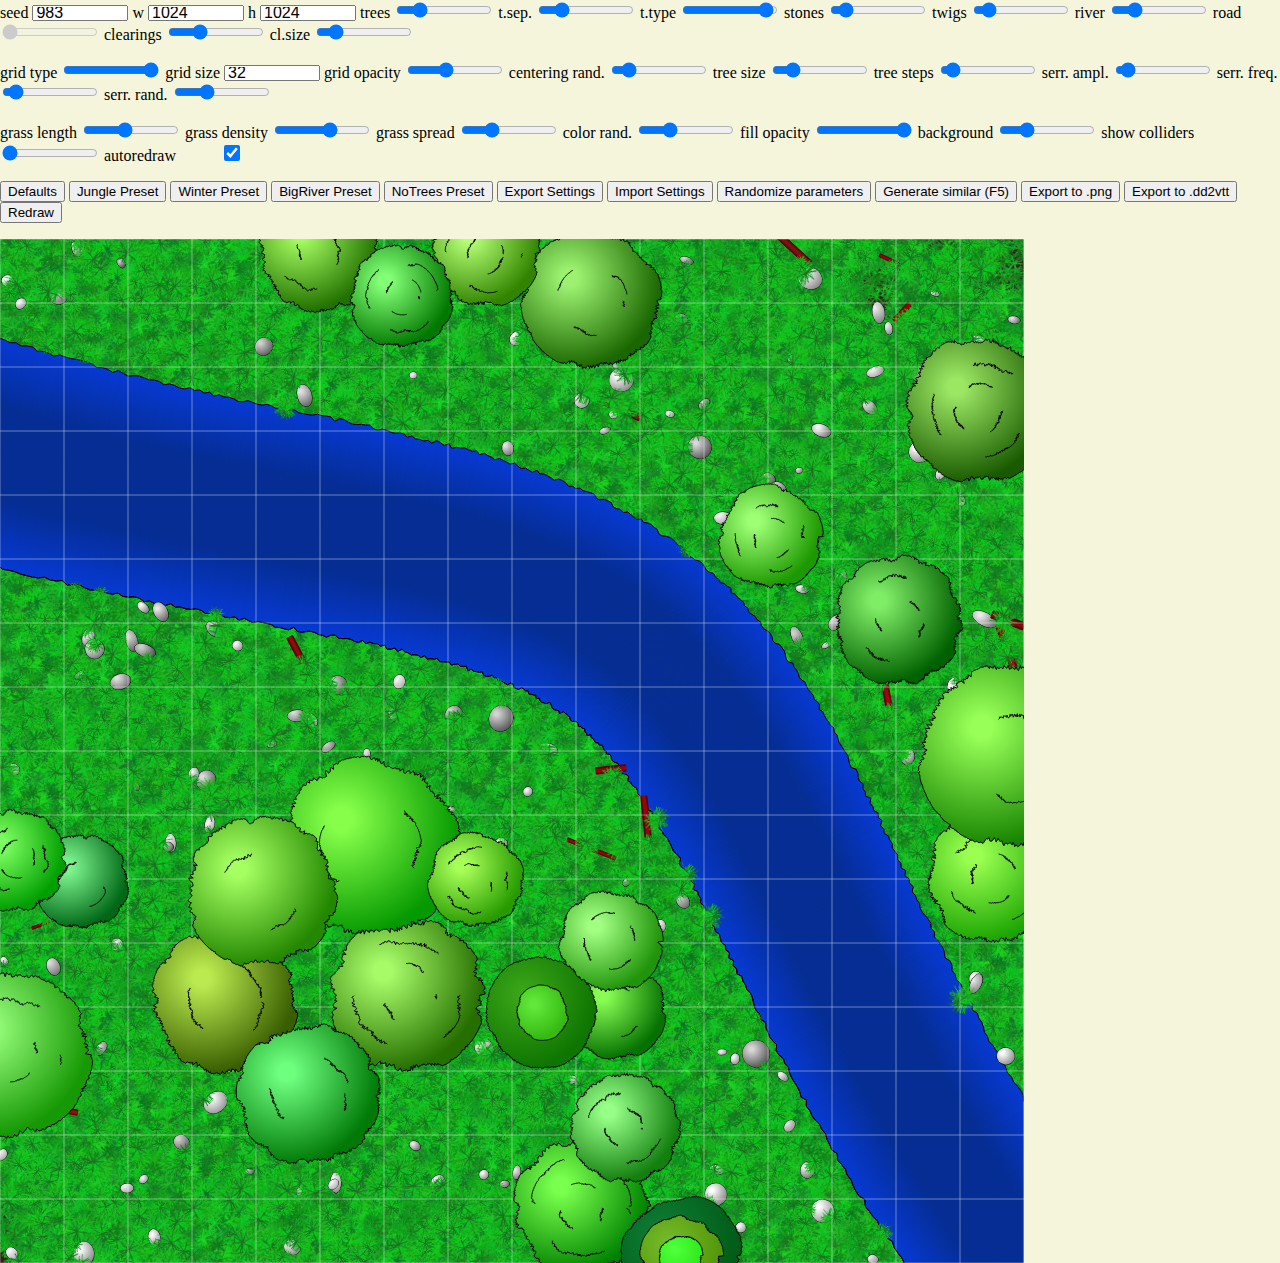
<file: index.html>
<html lang="en">
<head>
	<meta charset="utf-8">

	<title>Outdoors Battlemap Generator</title>
	<meta name="description" content="The Outdoors Battlemap Generator">
	<meta name="author" content="Sebastian 'ajuć' Pidek">

	<link rel="stylesheet" href="css/styles.css">
</head>

<body>
	<form>
		<p>
			<span>
				<label>seed</label>
				<input type="number" maxlength="8" size="8" id="seed"></input>
			</span>
			<span>
				<label>w</label>
				<input type="number" min="0" max= "4096" id="width"></input>
			</span>
			<span>
				<label>h</label>
				<input type="number" min="0" max= "4096" id="height"></input>
			</span>
			<span>
				<label>trees</label>
				<input type="range" min="0" max="200" class="slider" id="treeDensity"></input>
			</span>
			<span>
				<label>t.sep.</label>
				<input type="range" min="0" max="200" class="slider" id="treeSeparation"></input>
			</span>
			<span>
				<label>t.type</label>
				<input type="range" min="0" max="100" class="slider" id="leavedTreeProportion"></input>
			</span>
			<span>
				<label>stones</label>
				<input type="range" min="0" max="400" class="slider" id="stoneDensity"></input>
			</span>
			<span>
				<label>twigs</label>
				<input type="range" min="0" max="400" class="slider" id="twigsDensity"></input>
			</span>
			<span>
				<label>river</label>
				<input type="range" min="0" max="15" class="slider" id="riverSize"></input>
			</span>
			<span>
				<label>road</label>
				<input disabled="true" type="range" min="0" max="15" class="slider" id="roadSize"></input>
			</span>
			<!-- <span> -->
				<!-- <label>road</label> -->
				<!-- <input type="range" min="0" max="10" value="1" class="slider" id="roadSize"></input> -->
			<!-- </span> -->
			<!-- <span> -->
				<!-- <label>cliffs</label> -->
				<!-- <input type="range" min="0" max="10" value="1" class="slider" id="cliffsDensity"></input> -->
			<!-- </span> -->
			<span>
				<label>clearings</label>
				<input type="range" min="0" max="30" class="slider" id="clearings"></input>
			</span>
			<span>
				<label>cl.size</label>
				<input type="range" min="0" max="200" class="slider" id="clearingSize"></input>
			</span>
		</p>
		<p>
			<span>
				<label>grid type</label>
				<input type="range"  min="-1" max="1" class="slider" id="gridType"></input>
			</span>
			<span>
				<label>grid size</label>
				<input type="number"  min="25" max="256" id="gridSize"></input>
			</span>
			<span>
				<label>grid opacity</label>
				<input type="range"  min="1" max="100" class="slider" id="gridOpacity"></input>
			</span>
			<span>
				<label>centering rand.</label>
				<input type="range" min="0" max="150" class="slider" id="centerRandomness"></input>
			</span>
			<span>
				<label>tree size</label>
				<input type="range" min="10" max="256" class="slider" id="treeSize"></input>
			</span>
			<span>
				<label>tree steps</label>
				<input type="range" min="1" max="15" class="slider" id="treeSteps"></input>
			</span>
			<span>
				<label>serr. ampl.</label>
				<input type="range" min="0" max="2000" class="slider" id="serrationAmplitude"></input>
			</span>
			<span>
				<label>serr. freq.</label>
				<input type="range" min="0" max="400" class="slider" id="serrationFrequency"></input>
			</span>
			<span>
				<label>serr. rand.</label>
				<input type="range" min="0" max="800" class="slider" id="serrationRandomness"></input>
			</span>
		</p>
		<p>
			<span>
				<label>grass length</label>
				<input type="range" min="1" max="200" class="slider" id="grassLength"></input>
			</span>
			<span>
				<label>grass density</label>
				<input type="range" min="1" max="200" class="slider" id="grassDensity"></input>
			</span>
			<span>
				<label>grass spread</label>
				<input type="range" min="1" max="150" class="slider" id="grassSpread"></input>
			</span>
			<span>
				<label>color rand.</label>
				<input type="range" min="0" max="100" class="slider" id="colorRandomness"></input>
			</span>
			<span>
				<label>fill opacity</label>
				<input type="range" min="0" max="120" class="slider" id="treeColor"></input>
			</span>
			<span>
				<label>background</label>
				<input type="range" min="0" max="4" class="slider" id="backgroundNo"></input>
			</span>
			<span>
				<label>show colliders</label>
				<input type="range" min="0" max="3" class="slider" id="showColliders"></input>
			</span>
			<span>
				<label>autoredraw</label>
				<input type="checkbox" class="checkbox" checked="true" id="autoredraw"></input>
			</span>
		</p>
	</form>
	<p>
		<button id="resetParameters">Defaults</button>
		<button id="junglePreset">Jungle Preset</button>
		<button id="winterPreset">Winter Preset</button>
		<button id="big_river_round_treesPreset">BigRiver Preset</button>
		<button id="no_trees_long_grassPreset">NoTrees Preset</button>
		
		<button id="exportSettings">Export Settings</button>
		<button id="importSettings">Import Settings</button>
		<input type="file" id="importSettingsBrowser" style="position: fixed; top: -100em">
		
		<button id="randomizeParameters">Randomize parameters</button>
		<button id="generate">Generate similar (F5)</button>
		<button id="exportPng">Export to .png</button>
		<button id="exportDd2vtt">Export to .dd2vtt</button>
		<button id="redraw">Redraw</button>
		<!-- <a href="#" class="button" id="download" download="my-file-name.png">Download</a> -->
		
		<!-- <button id="clearStorage">Clear storage</button> -->
	</p>
	<div id="redrawIndicator" font-size="30">REDRAWING ... </div>
	<canvas id="canvas" width="200" height="200">
	</canvas>
	<script src="js/bezier.js"></script>
	<script src="js/gpc.js"></script>
	<script src="js/perlin.js"></script>
	<script src="js/FileSaver.js"></script>
	<script src="js/scripts.js"></script>
	<script>
		(function() {
			// the DOM will be available here
			init();
		})();
	</script>
</body>
</html>
</file>
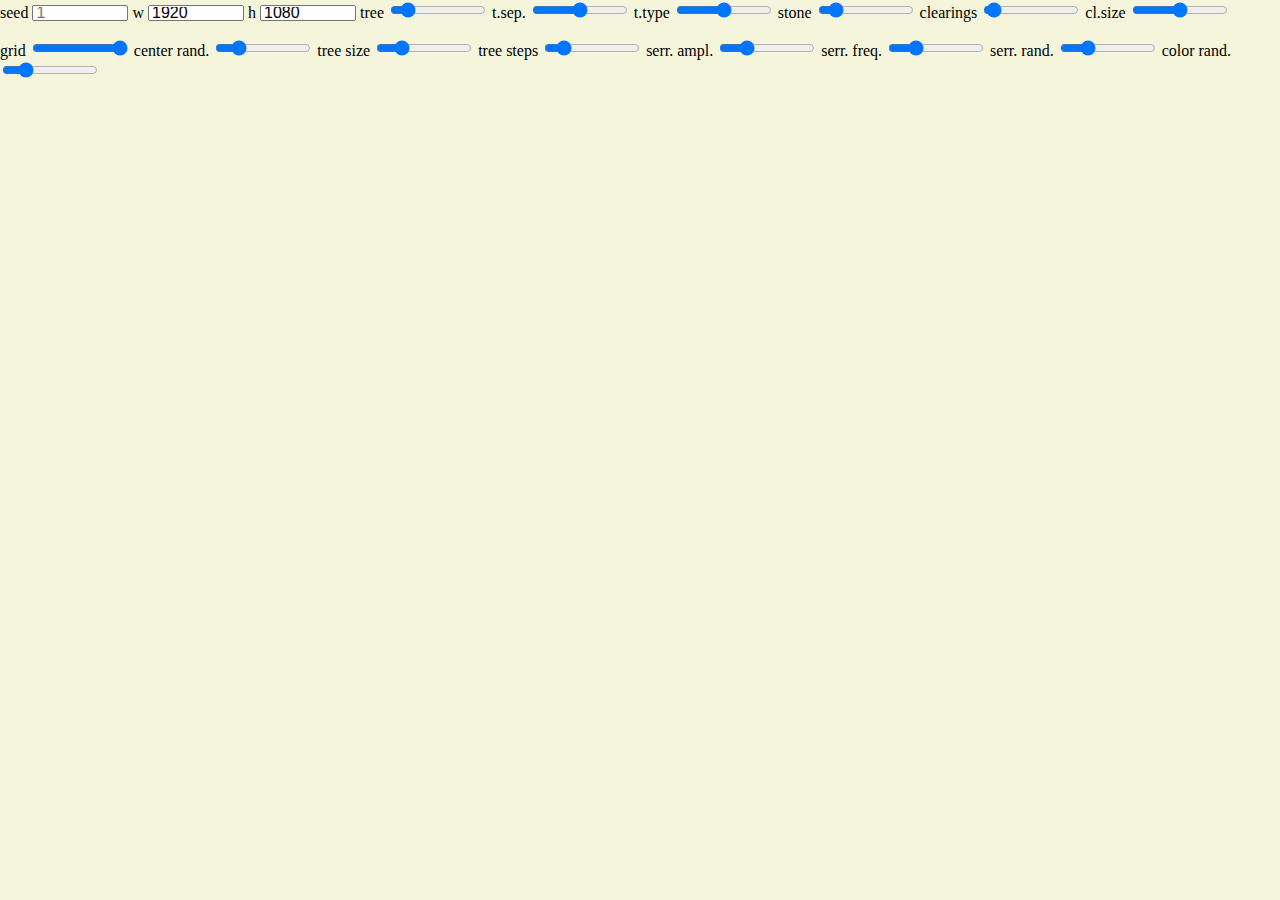
<file: outdoors_battemap_generator.html>
<html lang="en">
<head>
	<meta charset="utf-8">

	<title>Outdoors Battlemap Generator</title>
	<meta name="description" content="The Outdoors Battlemap Generator">
	<meta name="author" content="Sebastian 'ajuć' Pidek">

	<link rel="stylesheet" href="css/styles.css">
</head>

<body>
	<form>
		<p>
			<span>
				<label>seed</label>
				<input type="number" maxlength="8" size="8" placeholder="1" id="seed"></input>
			</span>
			<span>
				<label>w</label>
				<input type="number" min="0" max= "4096" value="1920" id="width"></input>
			</span>
			<span>
				<label>h</label>
				<input type="number" min="0" max= "4096" value="1080" id="height"></input>
			</span>
			<span>
				<label>tree</label>
				<input type="range" min="0" max="400" value="50" class="slider" id="treeDensity">
			</span>
			<span>
				<label>t.sep.</label>
				<input type="range" min="0" max="200" value="100" class="slider" id="treeSeparation">
			</span>
			<span>
				<label>t.type</label>
				<input type="range" min="0" max="100" value="50" class="slider" id="leavedTreeProportion">
			</span>
			<span>
				<label>stone</label>
				<input type="range" min="0" max="400" value="50" class="slider" id="stoneDensity">
			</span>
			<!-- <span> -->
				<!-- <label>river</label> -->
				<!-- <input type="range" min="0" max="10" value="1" class="slider" id="riverSize"> -->
			<!-- </span> -->
			<!-- <span> -->
				<!-- <label>road</label> -->
				<!-- <input type="range" min="0" max="10" value="1" class="slider" id="roadSize"> -->
			<!-- </span> -->
			<!-- <span> -->
				<!-- <label>cliffs</label> -->
				<!-- <input type="range" min="0" max="10" value="1" class="slider" id="cliffsDensity"> -->
			<!-- </span> -->
			<span>
				<label>clearings</label>
				<input type="range" min="0" max="30" value="1" class="slider" id="clearings">
			</span>
			<span>
				<label>cl.size</label>
				<input type="range" min="0" max="200" value="100" class="slider" id="clearingSize">
			</span>
		</p>
		<p>
			<span>
				<label>grid</label>
				<input type="range"  min="-1" max="1" value="1" class="slider" id="gridType"></input>
			</span>
			<span>
				<label>center rand.</label>
				<input type="range" min="0" max="150" value="30" class="slider" id="centerRandomness">
			</span>
			<span>
				<label>tree size</label>
				<input type="range" min="10" max="100" value="30" class="slider" id="treeSize">
			</span>
			<span>
				<label>tree steps</label>
				<input type="range" min="1" max="15" value="3" class="slider" id="treeSteps">
			</span>
			<span>
				<label>serr. ampl.</label>
				<input type="range" min="0" max="400" value="100" class="slider" id="serrationAmplitude">
			</span>
			<span>
				<label>serr. freq.</label>
				<input type="range" min="0" max="400" value="100" class="slider" id="serrationFrequency">
			</span>
			<span>
				<label>serr. rand.</label>
				<input type="range" min="0" max="400" value="100" class="slider" id="serrationRandomness">
			</span>
			<span>
				<label>color rand.</label>
				<input type="range" min="0" max="100" value="20" class="slider" id="colorRandomness">
			</span>
		</p>
		<!-- <p>
			<button id="resetParameters">Reset parameters</button>
			<button id="randomizeParameters">Randomize parameters</button>
			<button id="generate">Generate</button>
			<button id="randomizeAndGenerate">Randomize and generate</button>
		</p> -->
	</form>
	<canvas id="canvas" width="200" height="200">
	</canvas>
	<script src="js/bezier.js"></script>
	<script src="js/perlin.js"></script>
	<script src="js/gpc.js"></script>
	<script src="js/scripts.js"></script>
	<script>
		(function() {
			// the DOM will be available here
			init();
		})();
	</script>
</body>
</html>
</file>
<file: css/styles.css>
canvas {
	padding: 0px;
	border: 0px;
	margin: 0px;
}
body {
	padding: 0px;
	border: 0px;
	margin: 0px;
	background-color: beige;
}
label {
	font-size: 1em;
	height: 1em;
}
input {
	width: 6em;
	font-size: 1em;
	height: 1em;
}
.redrawIndicator {
	display.style: "fixed";
	font-size: 10em;
	width: 300px;
	height: 300px;
}
</file>
